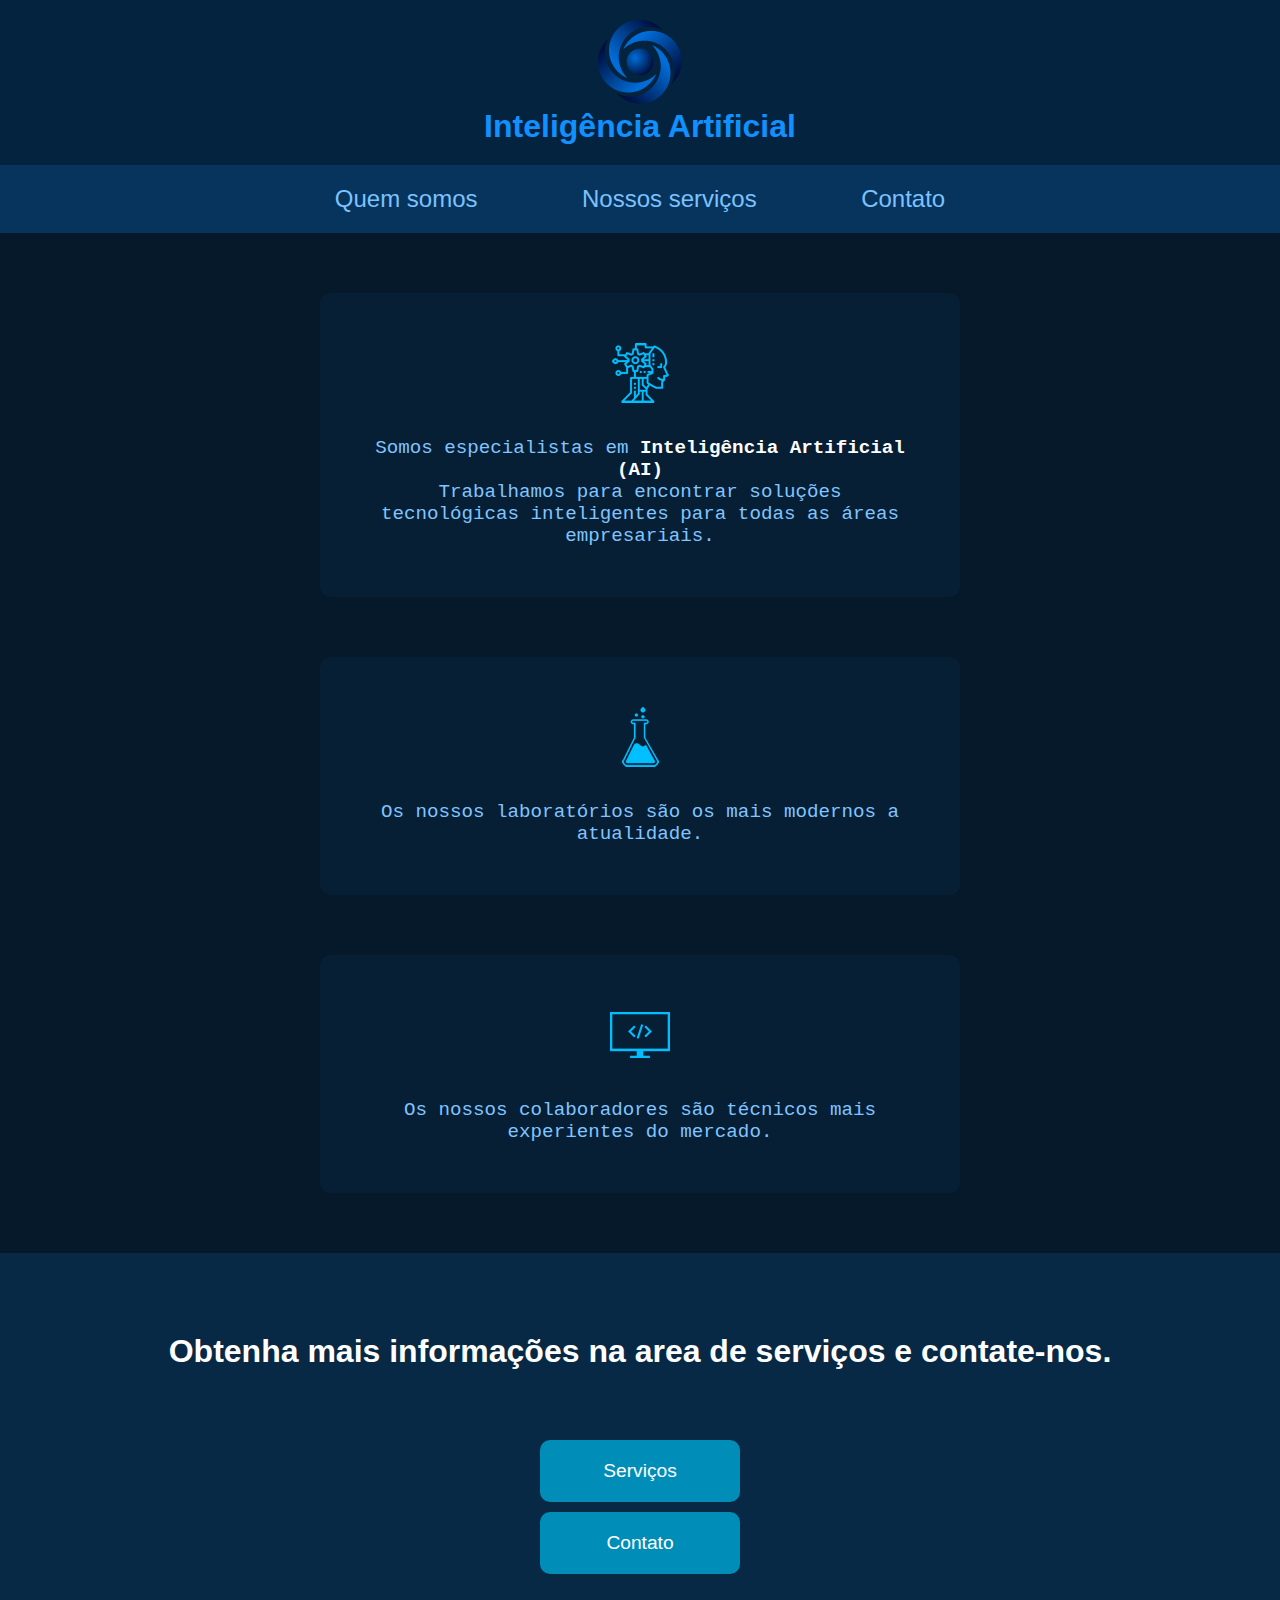
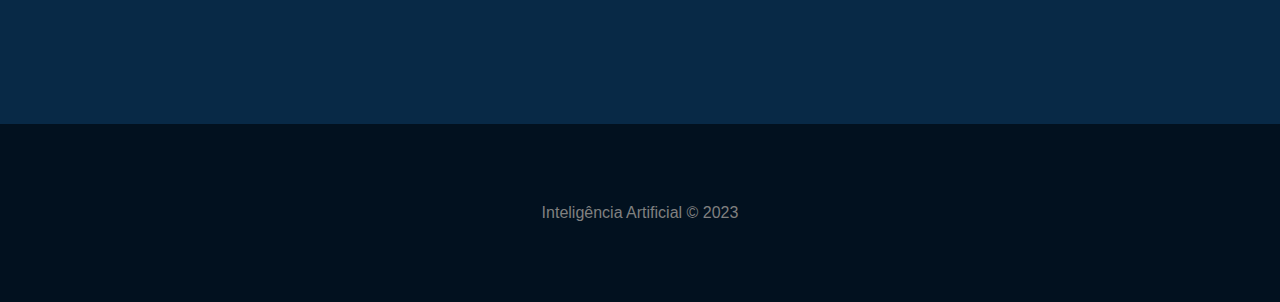
<file: index.html>
<!DOCTYPE html>
<html lang="pt">

<head>
    <meta charset="UTF-8">
    <meta http-equiv="X-UA-Compatible" content="IE=edge">
    <meta name="viewport" content="width=device-width, initial-scale=1.0">
    <title>Inteligência Artificial</title>

    <!---link para o css-->
    <link rel="stylesheet" href="css/estilos.css">

    <!---favicon-->
    <link rel="icon" href="imagens/logo_empresa.png" type="image/png">
</head>

<body>

    <!---cabeçalho-->
    <header class="container-cabecalho">
        <a href="index.html">
            <img src="imagens/logo_empresa.png" alt="Logo da empresa" title="Inteligência Artificial">
        </a>
        <h3>Inteligência Artificial</h3>
    </header>

    <!---navegação-->
    <nav class="container-navegacao">
        <a href="index.html">Quem somos</a>
        <a href="servicos.html">Nossos serviços</a>
        <a href="contatos.html">Contato</a>
    </nav>

    <!---conteúdo quem somos-->
    <section class="container-quem-somos">
        <article class="servicos">
            <img src="imagens/icon_ai.png" class="icone" alt="icone" title="Inteligência Artificial">
            <p class="servico-texto">
                Somos especialistas em <span class="servico-texto-realce">Inteligência Artificial (AI)</span><br>
                Trabalhamos para encontrar soluções tecnológicas inteligentes para todas as áreas empresariais.
            </p>
        </article>


        <!----conteúdo nossos serviços -->
        <section>
            <article class="servicos">
                <img src="imagens/icon_lab.png" class="icone" alt="icone" title="Laboratório Moderno">
                <p class="servico-texto">
                    Os nossos laboratórios são os mais modernos a atualidade.
                </p>

            </article>

            <!----conteúdo contato-->
            <section>
                <article class="servicos">
                    <img src="imagens/icon_computer.png" class="icone" alt="icone" title="Programadores experientes">
                    <p class="servico-texto">
                        Os nossos colaboradores são técnicos mais experientes do mercado.
                    </p>
                </article>

            </section>

            <!----ver servicoes ou contatos-->
            <section class="container-servicos-contatos">
                <h1>Obtenha mais informações na area de serviços e contate-nos.</h1>
                <div class="botoes-servicos-contatos">
                    <a href="servicos.html">Serviços</a>
                    <a href="contato.html">Contato</a>
                </div>
            </section>

            <!----rodapé-->
            <footer>
                Inteligência Artificial &copy; 2023<br>
            </footer>

</body>

</html>
</file>
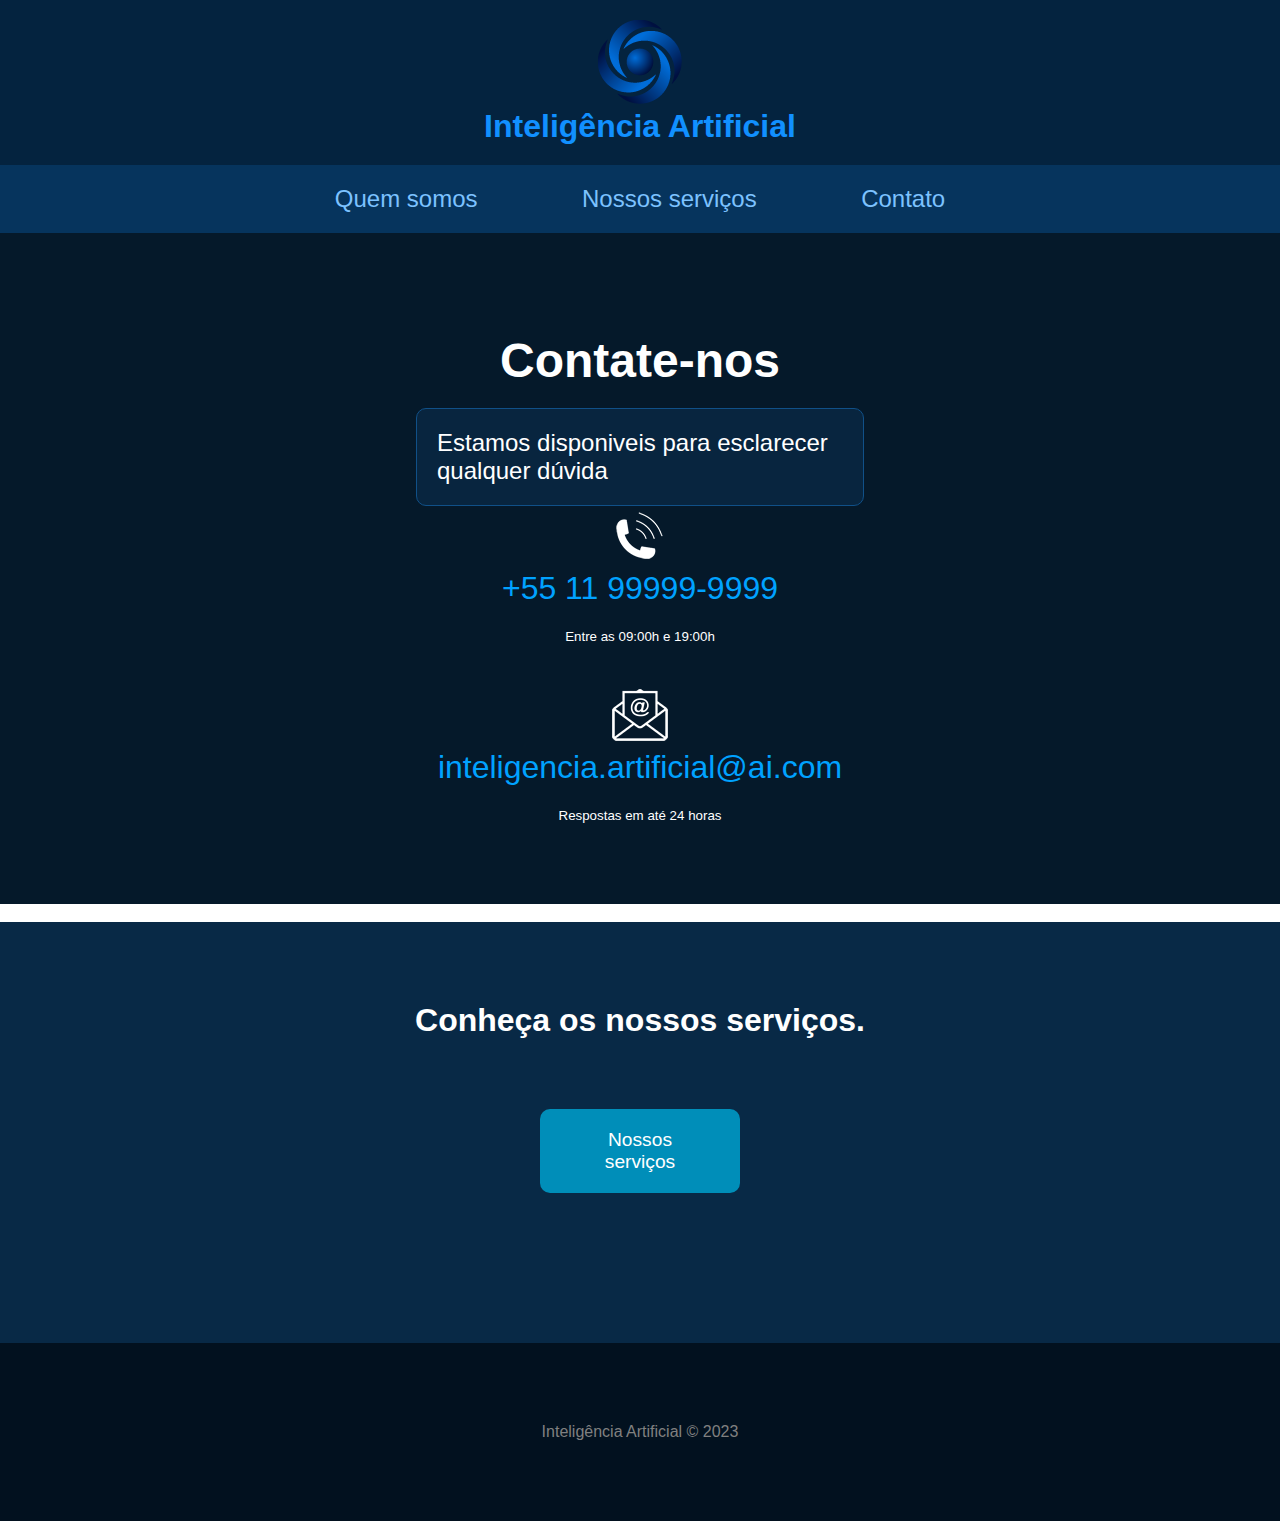
<file: contatos.html>
<!DOCTYPE html>
<html lang="pt">

<head>
    <meta charset="UTF-8">
    <meta http-equiv="X-UA-Compatible" content="IE=edge">
    <meta name="viewport" content="width=device-width, initial-scale=1.0">
    <title>Inteligência Artificial</title>

    <!---link para o css-->
    <link rel="stylesheet" href="css/estilos.css">

    <!---favicon-->
    <link rel="icon" href="imagens/logo_empresa.png" type="image/png">
</head>

<body>

    <!---cabeçalho-->
    <header class="container-cabecalho">
        <a href="index.html">
            <img src="imagens/logo_empresa.png" alt="Logo da empresa" title="Inteligência Artificial">
        </a>
        <h3>Inteligência Artificial</h3>
    </header>

    <!---navegação-->
    <nav class="container-navegacao">
        <a href="index.html">Quem somos</a>
        <a href="servicos.html">Nossos serviços</a>
        <a href="contatos.html">Contato</a>
    </nav>

    <!---contatos-->
    <section class="container-contatos">

        <h1 class="text-center">Contate-nos</h1>
        <h3>Estamos disponiveis para esclarecer qualquer dúvida</h3>

        <article class="text-center">
            <img src="imagens/icon_phone.png" alt="Telefone">
            <a href="tel:+5511999999999" class="contatos">+55 11 99999-9999</a>
            <small>Entre as 09:00h e 19:00h</small>
        </article>

        <article class="text-center margin-top-40">
            <img src="imagens/icon_email.png" alt="Email">
            <a href="mailto.inteligencia.artificial@ai.com" class="contatos">inteligencia.artificial@ai.com</a>
            <small>Respostas em até 24 horas</small>
        </article>

    </section> 6


    <!----ver servicoes ou contatos-->
    <section class="container-servicos-contatos">

        <h1>Conheça os nossos serviços.</h1>

        <div class="botoes-servicos-contatos">
            <a href="servicos.html" class="botao">Nossos serviços</a>
        </div>

    </section>

    <!----rodapé-->
    <footer>
        Inteligência Artificial &copy; 2023<br>
    </footer>

</body>

</html>
</file>
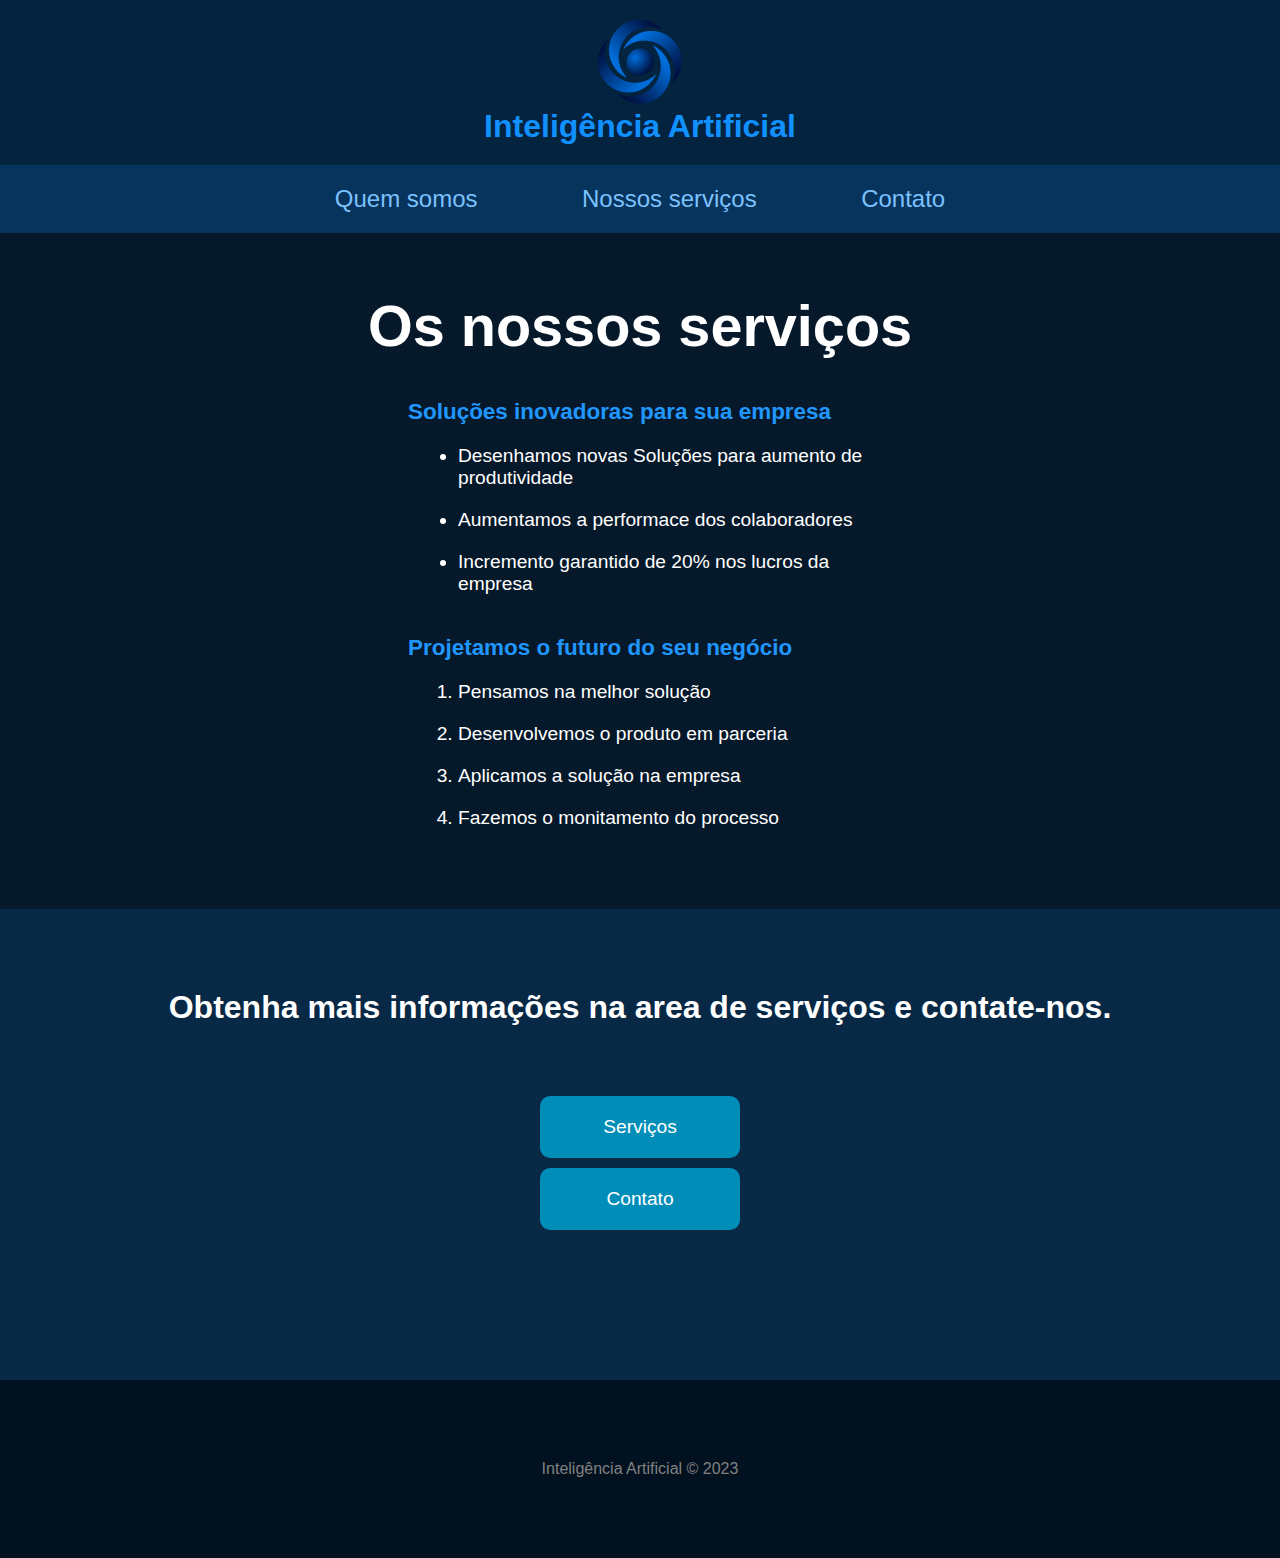
<file: servicos.html>
<!DOCTYPE html>
<html lang="pt">

<head>
    <meta charset="UTF-8">
    <meta http-equiv="X-UA-Compatible" content="IE=edge">
    <meta name="viewport" content="width=device-width, initial-scale=1.0">
    <title>Inteligência Artificial</title>

    <!---link para o css-->
    <link rel="stylesheet" href="css/estilos.css">

    <!---favicon-->
    <link rel="icon" href="imagens/logo_empresa.png" type="image/png">
</head>

<body>

    <!---cabeçalho-->
    <header class="container-cabecalho">
        <a href="index.html">
            <img src="imagens/logo_empresa.png" alt="Logo da empresa" title="Inteligência Artificial">
        </a>
        <h3>Inteligência Artificial</h3>
    </header>

    <!---navegação-->
    <nav class="container-navegacao">
        <a href="index.html">Quem somos</a>
        <a href="servicos.html">Nossos serviços</a>
        <a href="contatos.html">Contato</a>
    </nav>

    <!---servicos-->
    <section class="container-servicos">

        <h1 class="text-center">Os nossos serviços</h1>

        <article>
            <h3>Soluções inovadoras para sua empresa</h3>
            <ul>
                <li>Desenhamos novas Soluções para aumento de produtividade</li>
                <li>Aumentamos a performace dos colaboradores</li>
                <li>Incremento garantido de 20% nos lucros da empresa</li>
            </ul>
        </article>

        <article>
            <h3>Projetamos o futuro do seu negócio</h3>
            <ol>
                <li>Pensamos na melhor solução</li>
                <li>Desenvolvemos o produto em parceria</li>
                <li>Aplicamos a solução na empresa</li>
                <li>Fazemos o monitamento do processo</li>
            </ol>
        </article>

    </section>


    <!----ver servicoes ou contatos-->
    <section class="container-servicos-contatos">
        <h1>Obtenha mais informações na area de serviços e contate-nos.</h1>
        <div class="botoes-servicos-contatos">
            <a href="servicos.html">Serviços</a>
            <a href="contato.html">Contato</a>
        </div>
    </section>

    <!----rodapé-->
    <footer>
        Inteligência Artificial &copy; 2023<br>
    </footer>

</body>

</html>
</file>
<file: css/estilos.css>
/*estilos da primeira pagina*/

/*--- Definicao da pagina completa---*/
*{
    margin: 0;
    padding: 0;
    box-sizing: border-box;
}

body{
    font-family: Arial, sans-serif;
    color: white;
}

/*---Ajuste geral---*/
.text-center{
    text-align: center;
}

.margin-top-40{
    margin-top: 40px;
}

/*---cabecalho---*/
.container-cabecalho{
    text-align: center;
    padding: 20px;
    background-color: #04233F;
}

.container-cabecalho h3{
    font-weight: 600;
    font-size: 2em;
    color: #1190ff
}

/*---navegacao---*/
.container-navegacao{
    text-align: center;
    padding: 20px;
    background-color: #06345d;
}
.container-navegacao a{
    font-size: 1.5em;
    margin: 0px 50px;
    text-decoration: none;
    color: #7cc2ff;
}
.container-navegacao a:hover{
    color: white;
}

/*---conteudo geral---*/
.container-quem-somos{
    background-color: #05192a;
    overflow: auto;
}

.container-quem-somos .servicos{
    float: center;
    margin: 60px auto;
    background-color: #061f35;
    width: 50%;
    padding: 50px;
    border-radius: 10px;
    text-align: center;
}

.container-quem-somos .servicos .icone{
    margin-bottom: 10px;
}

.container-quem-somos .servico-texto{
    font-family: 'Courier New', Courier, monospace;
    margin-top: 20px;
    font-size: 1.2em;
    color: #81c4ff;
}

.container-quem-somos .servico-texto-realce{
    font-weight: bold;
    color: white;
}

/*---contatos---*/
.container-servicos-contatos{
    background-color: #082946;
    padding: 80px;
    text-align: center;
}

.container-servicos-contatos{
    background-color: #082946;
    padding: 80px;
    text-align: center;
}

.container-servicos-contatos .botoes-servicos-contatos{
    padding: 60px;
    text-align: center;
}

.botoes-servicos-contatos a{
    display: block;
    max-width: 200px;
    text-decoration: none;
    font-size: 1.2em;
    background-color: #008eb9;
    color: white;
    padding: 20px 60px;
    margin: 10px auto;
    border-radius: 10px;
}


.botoes-servicos-contatos a:hover{
    background-color: white;
    color: black;
}


/*--------estilos da parte de serviços.html--------*/

.container-servicos {
    background-color: #05192a;
    font-size: 1.2em;
    padding: 60px;
    overflow: auto;
}

.container-servicos h1{
    font-size: 3em;
    color: white;
    margin-bottom: 20px;
}

.container-servicos h3{
    color: #2097ff;
    padding: 20px 0;
}

.container-servicos article{
    width: 40%;
    margin: auto;
    float: center;
}

.container-servicos li{
    margin-bottom: 20px;
    margin-left: 50px;
    color: white;
}

/*--------estilos da parte de contatos.html--------*/

.container-contatos {
    background-color: #05192a;
    padding: 80px;
}

.container-contatos h1{
    font-size: 3em;
    color: white;
    margin-top: 20px;
}

.container-contatos h3{
    font-size: 1.5em;
    font-weight: 100;
    width: 40%;
    margin: auto;
    color: white;
    margin-top: 20px;
    border: 1px solid #105088;
    background-color: #08253f;
    border-radius: 10px;
    padding: 20px;
}

.container-contatos .contatos {
    margin-bottom: 20px;
    display: block;
    font-size: 2em;
    text-decoration: none;
    color: #00a2ff    
}

/*---rodape---*/
footer {
    background-color: #02111f;
    text-align: center;
    padding: 80px;
    color: gray;
}
</file>
